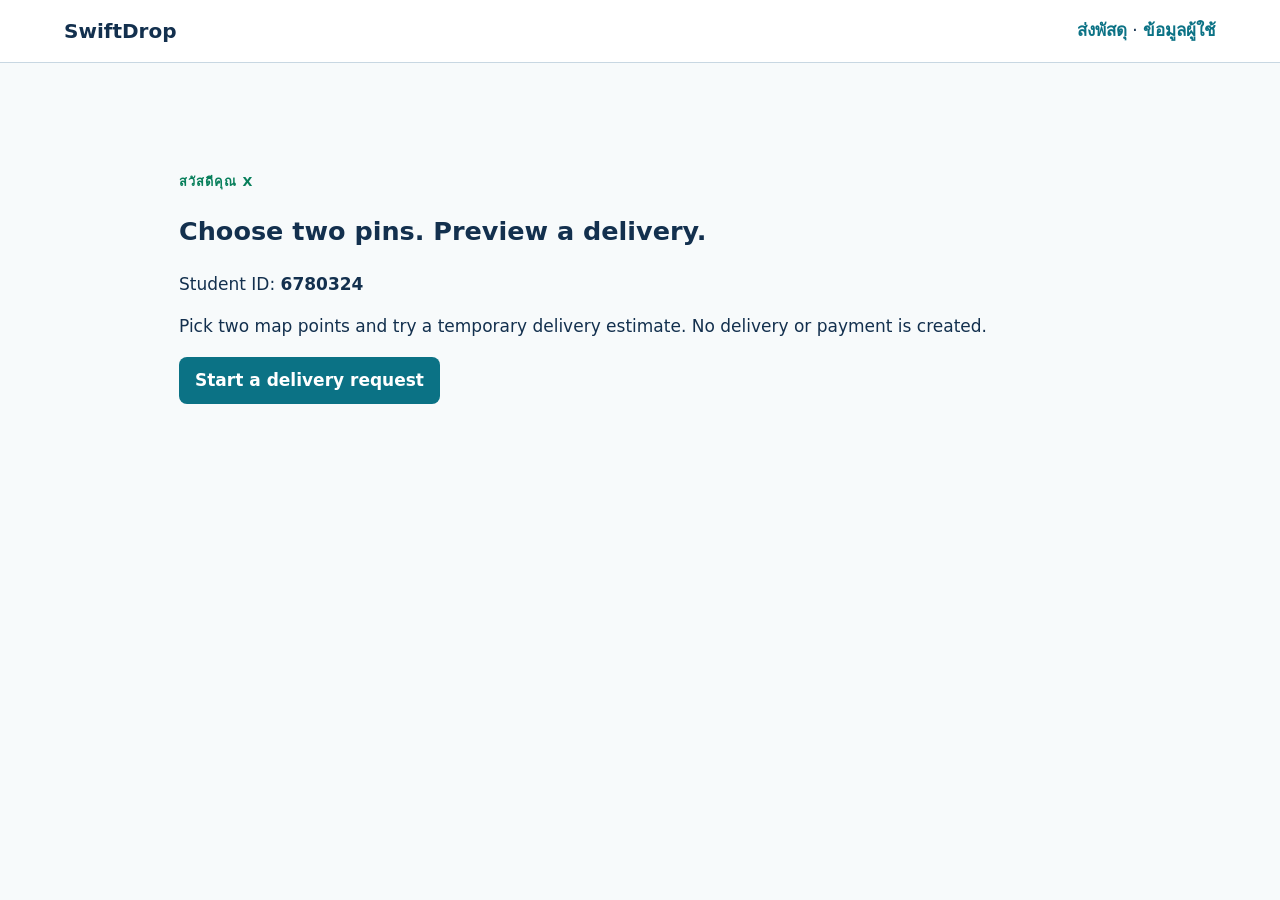
<file: index.html>
<!doctype html>
<html lang="en">

<head>
    <meta charset="utf-8">
    <meta name="viewport" content="width=device-width,initial-scale=1">
    <title>SwiftDrop Delivery</title>
    <link rel="stylesheet" href="css/styles.css">
</head>

<body>
    <header><a class="brand" href="index.html">SwiftDrop</a>
        <nav><a href="delivery.html">ส่งพัสดุ</a> · <a href="profile.html">ข้อมูลผู้ใช้</a></nav>
    </header>
    <main class="container">
        <section class="hero">
            <p class="eyebrow">สวัสดีคุณ X</p>
            <h1>Choose two pins. Preview a delivery.</h1>
            <p>Student ID: <strong>6780324</strong></p>
            <p>Pick two map points and try a temporary delivery estimate. No delivery or payment is created.</p><a class="button"
                href="delivery.html">Start a delivery request</a>
        </section>
    </main>
</body>

</html>
</file>
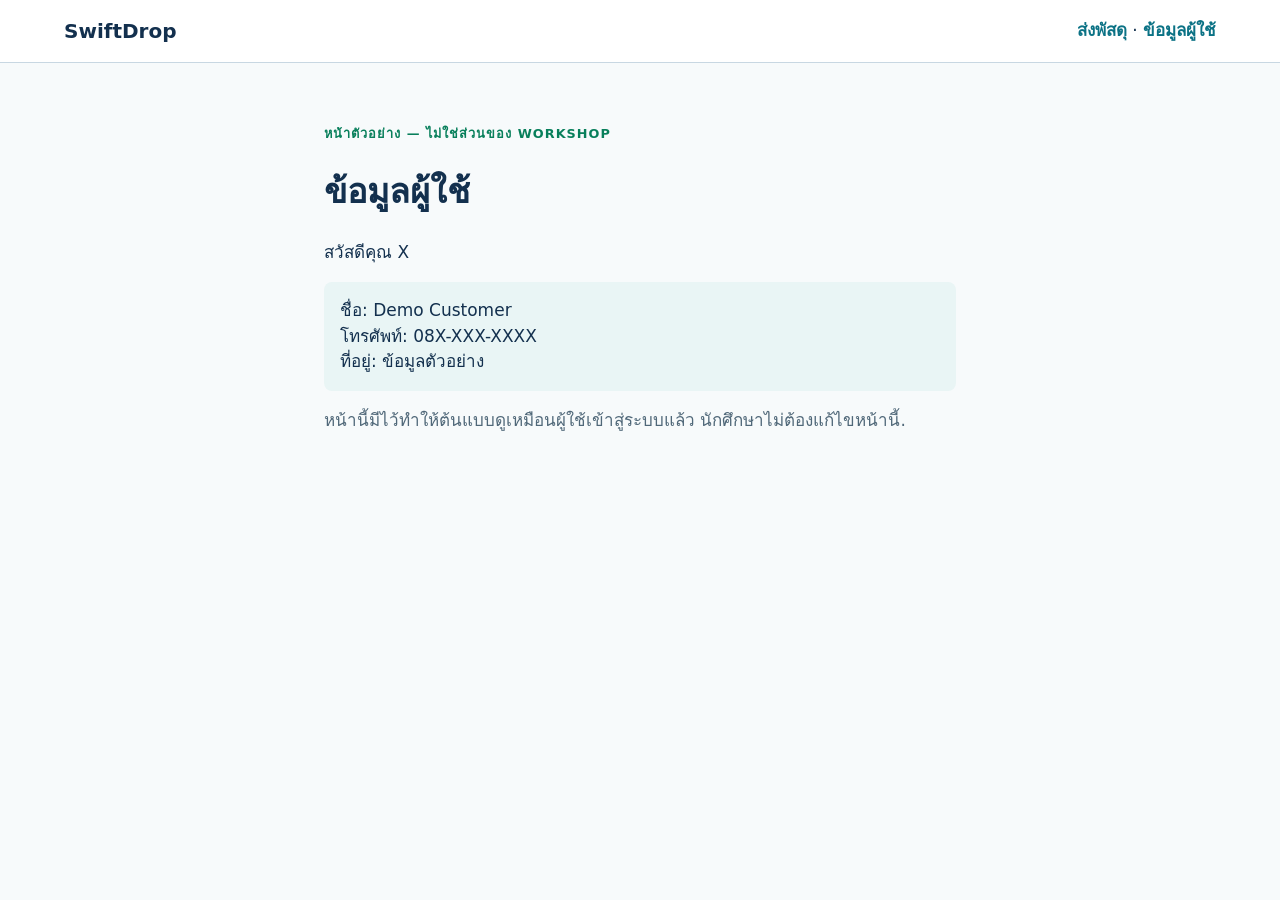
<file: profile.html>
<!doctype html>
<html lang="th">

<head>
    <meta charset="utf-8">
    <meta name="viewport" content="width=device-width,initial-scale=1">
    <title>ข้อมูลผู้ใช้ | SwiftDrop</title>
    <link rel="stylesheet" href="css/styles.css">
</head>

<body>
    <header><a class="brand" href="index.html">SwiftDrop</a>
        <nav><a href="delivery.html">ส่งพัสดุ</a> · <a href="profile.html">ข้อมูลผู้ใช้</a></nav>
    </header>
    <main class="container narrow">
        <p class="eyebrow">หน้าตัวอย่าง — ไม่ใช่ส่วนของ workshop</p>
        <h1>ข้อมูลผู้ใช้</h1>
        <p>สวัสดีคุณ X</p>
        <p class="location-result">ชื่อ: Demo Customer<br>โทรศัพท์: 08X-XXX-XXXX<br>ที่อยู่: ข้อมูลตัวอย่าง</p>
        <p class="muted">หน้านี้มีไว้ทำให้ต้นแบบดูเหมือนผู้ใช้เข้าสู่ระบบแล้ว นักศึกษาไม่ต้องแก้ไขหน้านี้.</p>
    </main>
</body>

</html>
</file>
<file: css/styles.css>
:root {
    --ink: #13304e;
    --blue: #0b7285;
    --cream: #f7fafb;
    --line: #c8d7e2
}

* {
    box-sizing: border-box
}

body {
    margin: 0;
    background: var(--cream);
    color: var(--ink);
    font: 17px/1.5 system-ui, sans-serif
}

header {
    display: flex;
    justify-content: space-between;
    align-items: center;
    padding: 1rem max(5vw, 2rem);
    background: #fff;
    border-bottom: 1px solid var(--line)
}

.brand {
    font-weight: 800;
    font-size: 1.25rem;
    color: var(--ink);
    text-decoration: none
}

nav a {
    color: var(--blue);
    font-weight: 700;
    text-decoration: none
}

.container {
    max-width: 1050px;
    margin: auto;
    padding: 3rem 5vw
}

.narrow {
    max-width: 760px
}

.hero {
    padding: 3rem 0
}

.eyebrow {
    color: #087f5b;
    font-weight: 800;
    text-transform: uppercase;
    letter-spacing: .08em;
    font-size: .8rem
}

.lead,
.muted {
    color: #506879
}

.button,
button {
    display: inline-block;
    border: 0;
    border-radius: .5rem;
    padding: .7rem 1rem;
    background: var(--blue);
    color: #fff;
    font: inherit;
    font-weight: 700;
    cursor: pointer;
    text-decoration: none
}

.active {
    background: #c2410c
}

form {
    display: grid;
    gap: 1rem;
    background: #fff;
    padding: 1.5rem;
    border: 1px solid var(--line);
    border-radius: .75rem
}

form h2 {
    margin: 1rem 0 0
}

label {
    display: grid;
    gap: .35rem;
    font-weight: 700
}

input {
    width: 100%;
    padding: .65rem;
    border: 1px solid #8ea5b7;
    border-radius: .4rem;
    font: inherit
}

.map-controls {
    display: flex;
    gap: .75rem;
    flex-wrap: wrap;
    margin: 1rem 0
}

.location-result,
.status,
.estimate {
    padding: 1rem;
    background: #e9f5f5;
    border-radius: .5rem
}

.status {
    margin: 1rem 0
}

.estimate {
    margin-top: 1rem;
    background: #fff7ed;
    border: 1px solid #fed7aa
}

#map {
    height: 430px;
    border: 1px solid var(--line);
    border-radius: .75rem;
    z-index: 0
}

.leaflet-container {
    font: inherit
}

@media(max-width:600px) {
    header {
        gap: 1rem;
        align-items: flex-start;
        flex-direction: column
    }

    .container {
        padding-top: 2rem
    }
}
</file>
